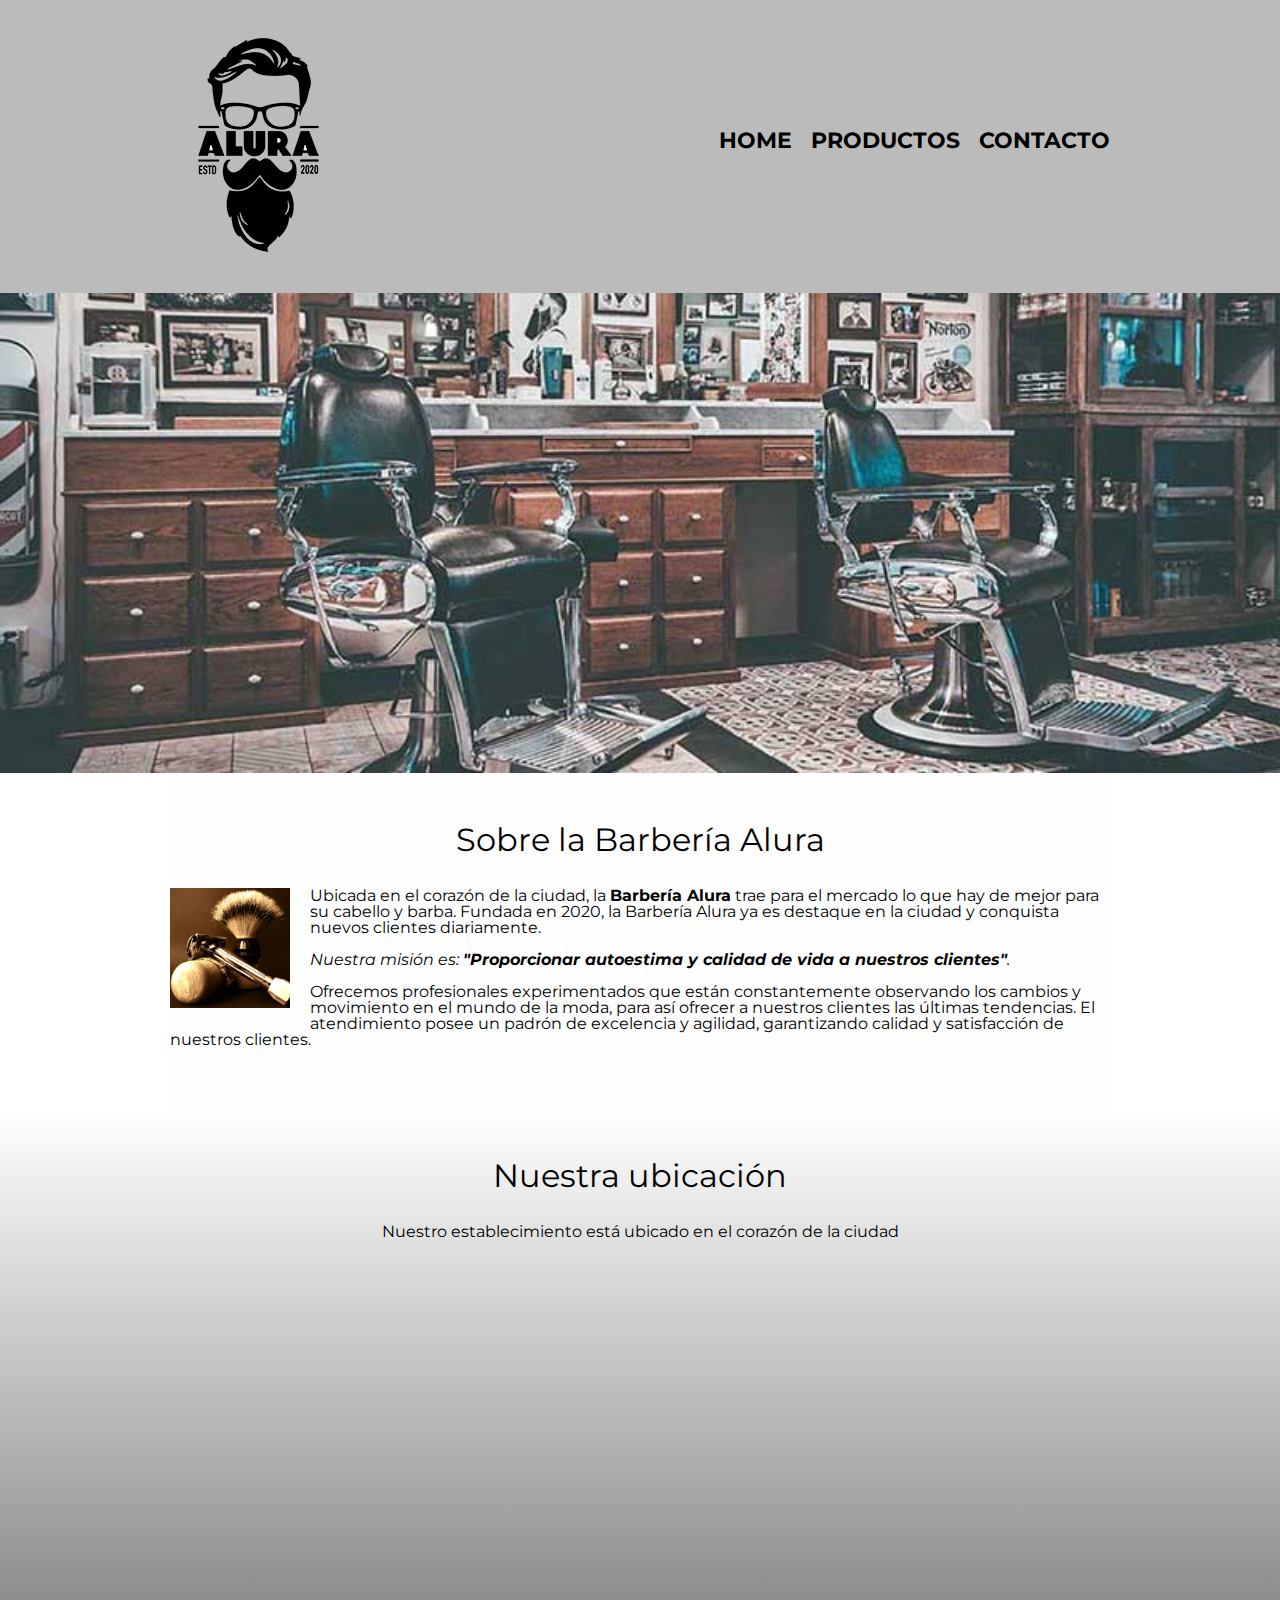
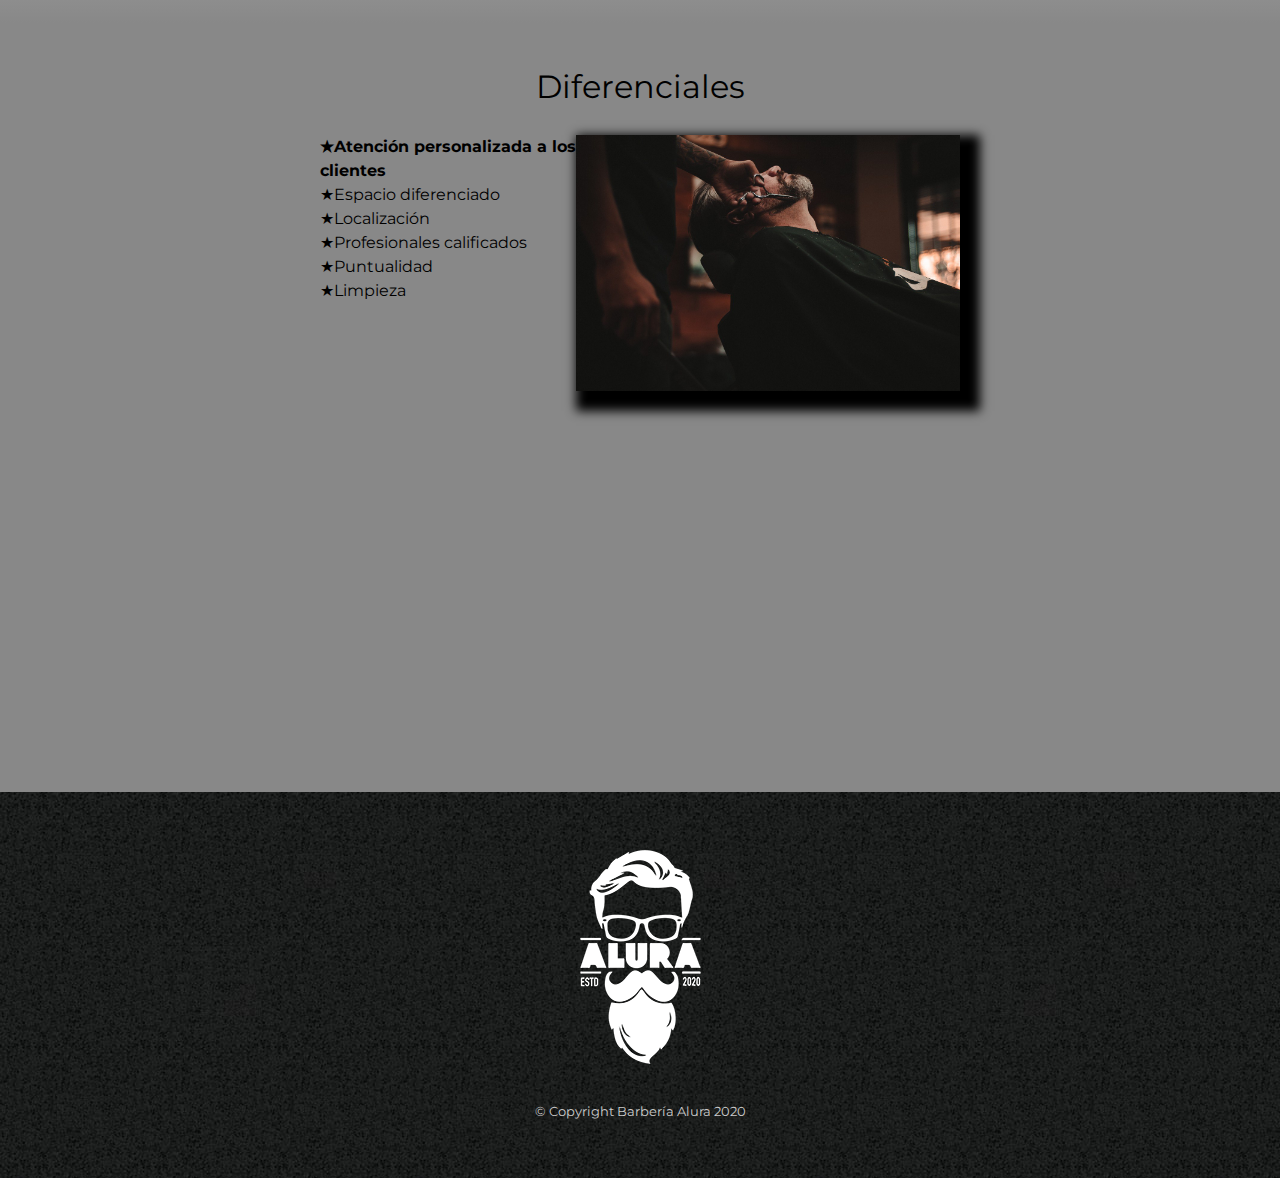
<file: index.html>
<!DOCTYPE html>

<html lang="es">

<head>
    <meta charset="utf-8"/>
    <meta name="robots" content="index, follow"/> <!-- ayuda a que los robots de búsqueda encuentren la página -->
    <meta name="description" content="Página de la Barbería Alura del Curso Oracle One"/> <!-- poner breve descripción de la página para mostrar en el buscador -->
    <meta name="viewport" content="width=device-width, initial-scale=1.0"/> <!-- permite que se vea mejor en diferentes dispositivos -->
    <title>Barberia Alura</title>
    <link rel="stylesheet" href="/reset.css">
    <link rel="stylesheet" href="/style.css">
    <link
        href="https://fonts.googleapis.com/css2?family=Allerta&family=Montserrat:wght@300&family=Open+Sans&family=PT+Sans:wght@400;700&family=Staatliches&display=swap"
        rel="stylesheet">
</head>

<body>

    <header>
        <div class="caja">
            <h1><img src="/imagenes/logo.png" alt="Logo Barberia"></h1>
            <nav>
                <ul>
                    <li><a href="/index.html">Home</a></li>
                    <li><a href="/productos.html">Productos</a></li>
                    <li><a href="/contacto.html">Contacto</a></li>
                </ul>
            </nav>
        </div>


    </header>


    <img class="banner" id="banner" src="/banner/banner.jpg" alt="foto barberia">

    <main>

        <section class="principal">

            <h2 class="titulo-principal">Sobre la Barbería Alura</h2>

            <img class="utensilios" src="/imagenes/utensilios.jpg" alt="Utensilios Barbería">

            <p>Ubicada en el corazón de la ciudad, la <strong>Barbería Alura</strong> trae para el mercado lo que hay de
                mejor para su cabello y barba. Fundada en 2020, la Barbería Alura ya es destaque en la ciudad y
                conquista
                nuevos clientes diariamente.</p>

            <p id="mision"> <em>Nuestra misión es: <strong>"Proporcionar autoestima y calidad de vida a nuestros
                        clientes"</strong>.</em></p>

            <p>Ofrecemos profesionales experimentados que están constantemente observando los cambios y movimiento en el
                mundo de la moda, para así ofrecer a nuestros clientes las últimas tendencias. El atendimiento posee un
                padrón de excelencia y agilidad, garantizando calidad y satisfacción de nuestros clientes.</p>


        </section>

        <section class="mapa">
            <h3 class="titulo-principal">Nuestra ubicación</h3>
            <p>Nuestro establecimiento está ubicado en el corazón de la ciudad</p>

            <div class="mapa-contenido">
                <iframe
                    src="https://www.google.com/maps/embed?pb=!1m16!1m12!1m3!1d3656.4289779950464!2d-46.63605992478749!3d-23.588943462605943!2m3!1f0!2f0!3f0!3m2!1i1024!2i768!4f13.1!2m1!1scaelum%20alura!5e0!3m2!1ses!2sco!4v1706014107766!5m2!1ses!2sco"
                    width="100%" height="300" style="border:0;" allowfullscreen="" loading="lazy"
                    referrerpolicy="no-referrer-when-downgrade"></iframe>

            </div>


        </section>

        <section class="diferenciales">

            <h3 class="titulo-principal">Diferenciales</h3>

            <div class="contenido-diferenciales">
                <ul class="lista-diferenciales">
                    <li class="items">Atención personalizada a los clientes</li>
                    <li class="items">Espacio diferenciado</li>
                    <li class="items">Localización</li>
                    <li class="items">Profesionales calificados</li>
                    <li class="items">Puntualidad</li>
                    <li class="items">Limpieza</li>

                </ul><img src="/diferenciales/diferenciales.jpg" class="imagen-diferenciales" alt="Barbero trabajando">
            </div>

            <div class="video">
                <iframe width="100%" height="315" src="https://www.youtube.com/embed/wcVVXUV0YUY?si=ktzYTPjhXeUUsOWc"
                    title="YouTube video player" frameborder="0"
                    allow="accelerometer; autoplay; clipboard-write; encrypted-media; gyroscope; picture-in-picture; web-share"
                    allowfullscreen></iframe>
            </div>

        </section>

    </main>

    <footer>
        <img src="/imagenes/logo-blanco.png" alt="">
        <p class="copyright">&copy Copyright Barbería Alura 2020</p>
    </footer>


</body>

</html>
</file>
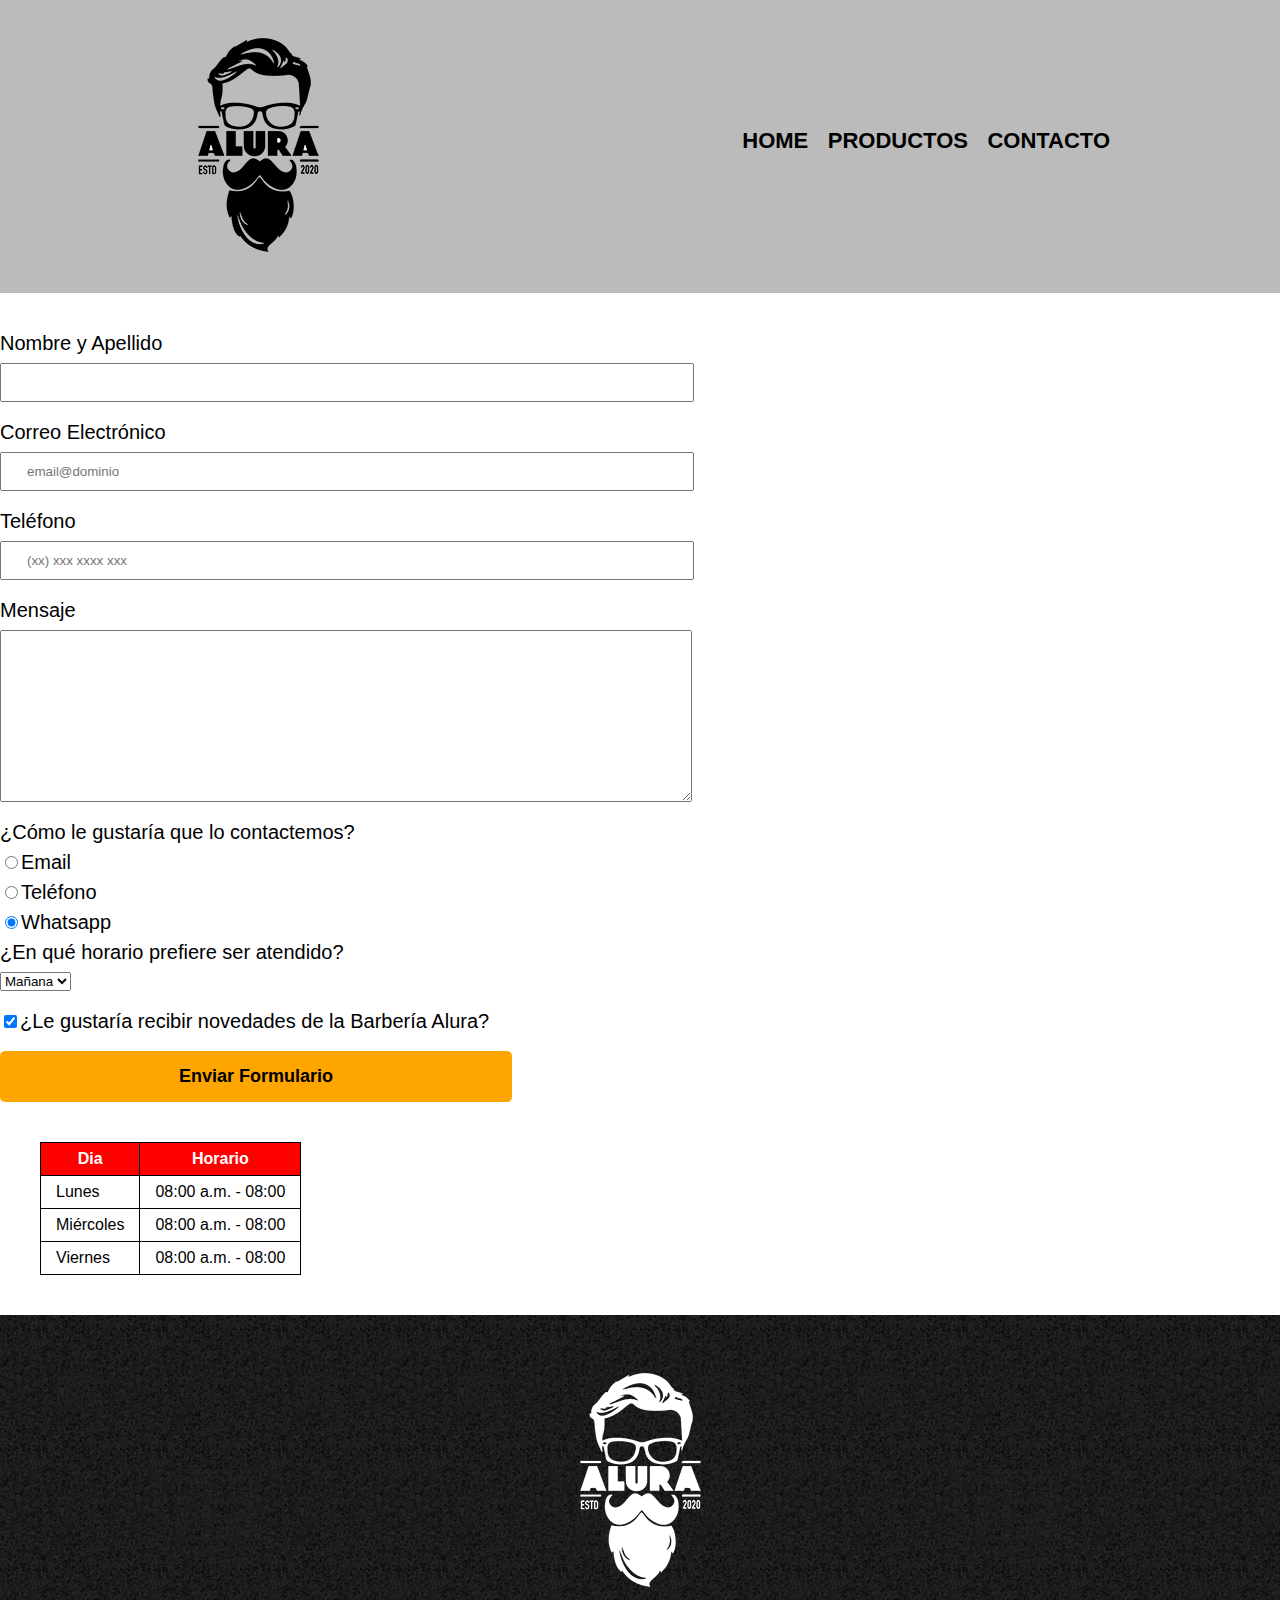
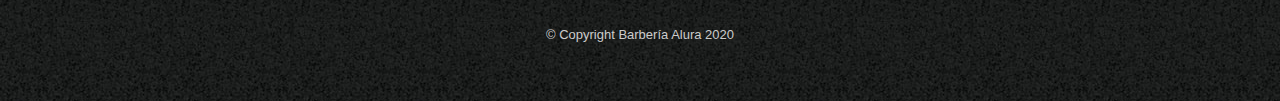
<file: contacto.html>
<!DOCTYPE html>

<html>
    <head>
        <meta charset="UTF-8">
        <title>Contacto - Barbería Alura</title>
        <link rel="stylesheet" href="/reset.css">
        <link rel="stylesheet" href="/style.css">
    </head>

    <body>
        <header>
            <div class="caja">
                <h1><img src="/imagenes/logo.png" alt="Logo Barberia Alura"></h1>
                <nav>
                    <ul>
                        <li><a href="/index.html">Home</a></li>
                        <li><a href="/productos.html">Productos</a></li>
                        <li><a href="/contacto.html">Contacto</a></li>
                    </ul>
                </nav>
            </div>
    
    
        </header>

        <main>
            <form action="">
                <label for="nombreapellido">Nombre y Apellido</label>
                <input type="text" id="nombreapellido" class="input-padron" required>

                <label for="correoelectronico">Correo Electrónico</label>
                <input type="email" id="correoelectronico" class="input-padron" required placeholder="email@dominio">

                <label for="telefono">Teléfono</label>
                <input type="tel" id="telefono" class="input-padron" required placeholder="(xx) xxx xxxx xxx">

                <label for="mensaje">Mensaje</label>
                <textarea name="" id="mensaje" cols="70" rows="10" class="input-padron" required></textarea>


                <fieldset>

                    <legend>¿Cómo le gustaría que lo contactemos?</legend>

                    <label for="radio-email"><input type="radio" name="contacto" value="email" id="radio-email">Email</label>
   
                    <label for="radio-telefono"><input type="radio" name="contacto" value="email" id="radio-telefono">Teléfono</label>
    
                    <label for="radio-whatsapp"><input type="radio" name="contacto" value="email" id="radio-whatsapp" checked>Whatsapp</label>
                </fieldset>

                <fieldset>
                    <legend>¿En qué horario prefiere ser atendido?</legend>
                    <select name="" id="">
                        <option value="">Mañana</option>
                        <option value="">Tarde</option>
                        <option value="">Noche</option>
                    </select>
      
                </fieldset>

                <label for="" class="checkbox"><input type="checkbox" checked>¿Le gustaría recibir novedades de la Barbería Alura?</label>

                <input type="submit" value="Enviar Formulario" class="enviar">

            </form>

            <table>

                <thead>
                    <tr>
                        <th>Dia</th>
                        <th>Horario</th>
                    </tr>    
                </thead>
                <tbody>
                    <tr>
                        <td>Lunes</td>
                        <td>08:00 a.m. - 08:00<p class="m"></p></td>
                    </tr>
    
                    <tr>
                        <td>Miércoles</td>
                        <td>08:00 a.m. - 08:00</td>
                    </tr>
    
                    <tr>
                        <td>Viernes</td>
                        <td>08:00 a.m. - 08:00</td>
                    </tr>    
                </tbody>

            </table>


        </main>

        
        <footer>
            <img src="/imagenes/logo-blanco.png" alt="Logo Barbería Alura">
            <p class="copyright">&copy Copyright Barbería Alura 2020</p>
        </footer>
    
    </body>


</html>
</file>
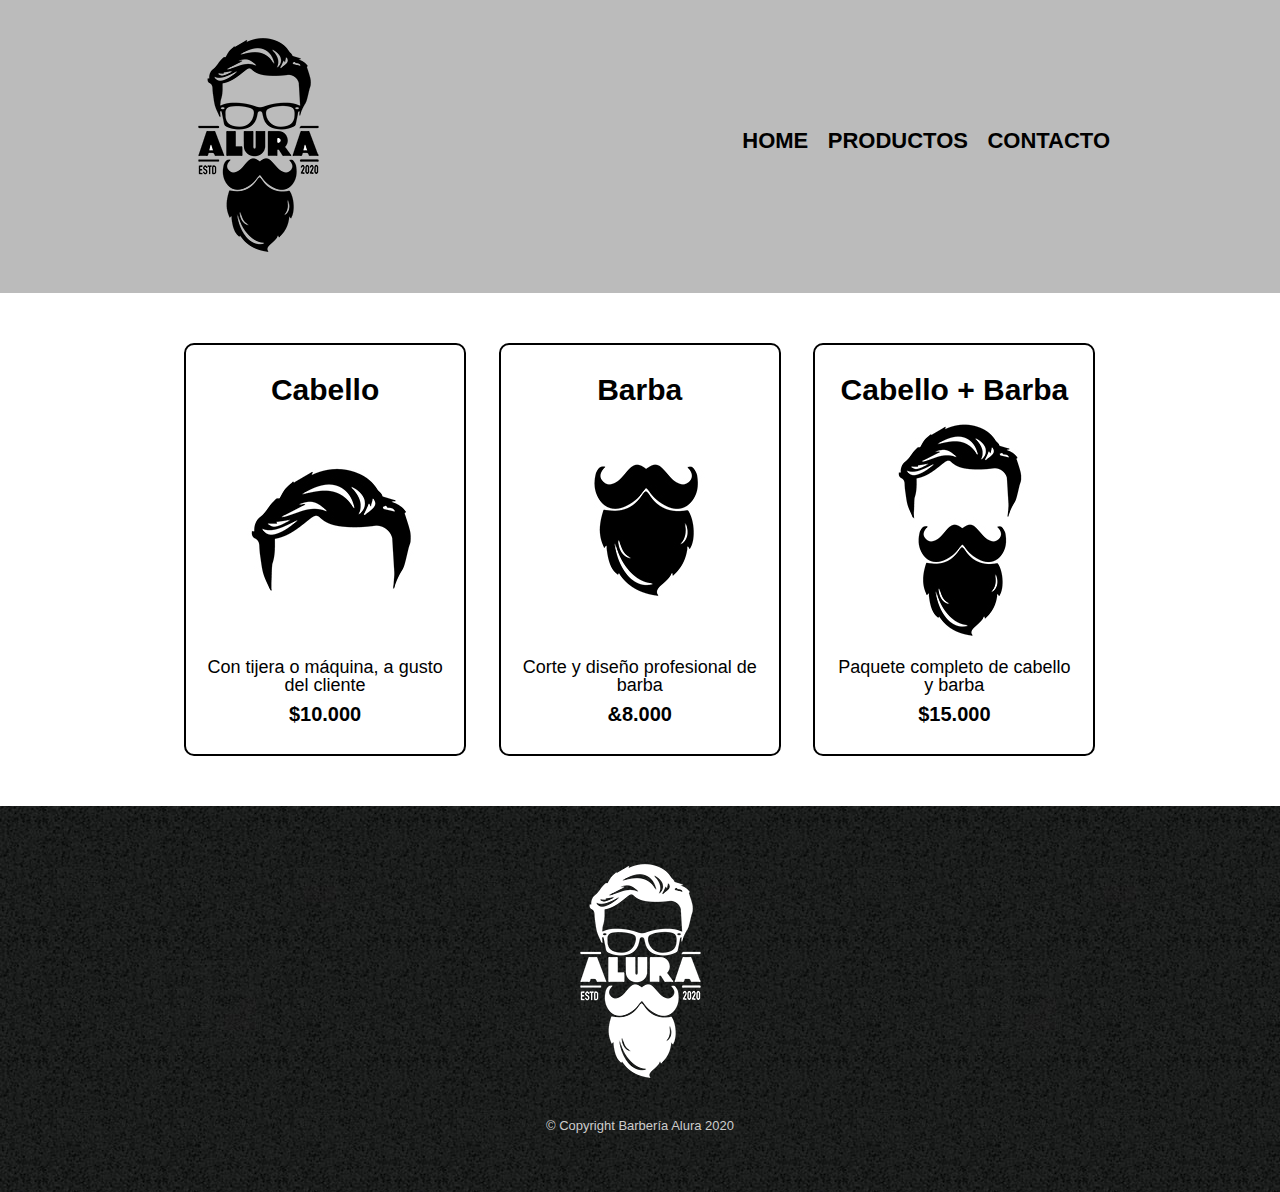
<file: productos.html>
<!DOCTYPE html>

<html>

<head>
    <meta charset="UTF-8">
    <title>Productos - Barbería Alura</title>
    <link rel="stylesheet" href="/reset.css">
    <link rel="stylesheet" href="/style.css">
</head>

<body>
    <header>
        <div class="caja">
            <h1><img src="/imagenes/logo.png" alt="Logo Barberia"></h1>
            <nav>
                <ul>
                    <li><a href="/index.html">Home</a></li>
                    <li><a href="/productos.html">Productos</a></li>
                    <li><a href="/contacto.html">Contacto</a></li>
                </ul>
            </nav>
        </div>


    </header>

    <main>
        <ul class="productos">
            <li>
                <h2>Cabello</h2>
                <img src="/imagenes/cabello.jpg" alt="">
                <p class="producto-descripcion">Con tijera o máquina, a gusto del cliente</p>
                <p class="producto-precio">$10.000</p>                
            </li>
            <li>
                <h2>Barba</h2>
                <img src="/imagenes/barba.jpg" alt="">
                <p class="producto-descripcion">Corte y diseño profesional de barba</p>
                <p class="producto-precio">&8.000</p>
            </li>
            <li>
                <h2>Cabello + Barba</h2>
                <img src="/imagenes/cabello+barba.jpg" alt="">
                <p class="producto-descripcion">Paquete completo de cabello y barba</p>
                <p class="producto-precio">$15.000</p>
            </li>
        </ul>

    </main>

    <footer>
        <img src="/imagenes/logo-blanco.png" alt="">
        <p class="copyright">&copy Copyright Barbería Alura 2020</p>
    </footer>



</body>




</html>
</file>
<file: style.css>
body{
    font-family: 'Montserrat', sans-serif;
}

header{
    background-color: #BBBBBB;
    padding: 20px 0;
}

.caja{
    width: 940px;
    position: relative;
    margin: 0 auto;
}

nav{
    position: absolute;
    top: 110px;
    right: 0;
}

nav li{
    display: inline;
    margin: 0 0 0 15px;
}

nav a{
    text-transform: uppercase;
    color: #000000;
    font-weight: bold;
    font-size: 22px;
    text-decoration: none;
}

nav a:hover{
    color: #c78c19;
    text-decoration: underline;
}

.productos{
    width: 940px;
    margin: 0 auto;
    padding: 50px;
}
.productos li{
    display: inline-block;
    text-align: center;
    width: 30%;
    vertical-align: top;
    margin: 0 1.5%;
    padding: 30px 20px;
    box-sizing: border-box;
    border: 2px solid #000000;
    border-radius: 10px;
}

.productos li:hover{
    border-color: #c78c19;
}

.productos li:active{
    border-color: #088c19;
}

.productos h2{
    font-size: 30px;
    font-weight: bold;
}

.productos li:hover h2{
    font-size: 33px;
}

.producto-descripcion{
    font-size: 18px;
}

.producto-precio{
    font-size: 20px;
    font-weight: bold;
    margin-top: 10px;
}

footer{
    text-align: center;
    background: url(/imagenes/bg.jpg);
    padding: 40px;
}

.copyright{
    color: #cccccc;
    font-size: 13px;
    margin: 20px;
}

form{
    margin: 40px 0;
}

form label, form legend{
    display: block;
    font-size: 20px;
    margin: 0 0 10px;
}

.input-padron{
    display: block;
    margin: 0 0 20px;
    padding: 10px 25px;
    width: 50%;
}

.checkbox{
    margin: 20px 0;
}

.enviar{
    width: 40%;
    padding: 15px 0;
    font-size: 18px;
    font-weight: bold;
    background: orange;
    border: none;
    border-radius: 5px;  
    transition: 500ms all;
    cursor: pointer;
}

.enviar:hover{
    background: darkorange;
    transform: scale(1.2);
}

table{
    margin: 40px 40px;
}

thead{
    background: red;
    color: white;
    font-weight: bold;
}

td, th{
    border: 1px solid black;
    padding: 8px 15px;
}

/*  CSS PARA EL HOME    */


.banner{
    width: 100%;
}

.principal{
    padding: 3em 0;
    background: #fefefe;
    width: 940px;
    margin: 0 auto;
}
.titulo-principal{
    text-align: center;
    font-size: 2em;
    margin: 0 0 1em;
    clear: left;
}

.principal p{
    margin: 0 0 1em;
}

.principal strong{
    font-weight: bold;
}

.principal em{
    font-style: italic;
}

.utensilios{
    width: 120px;
    float: left;
    margin: 0 20px 20px 0;
}

.mapa{
    padding: 3em 0;
    background: linear-gradient(#fefefe, #888888);
}

.mapa p{
    margin: 0 0 2em;
    text-align: center;
}

.mapa-contenido{
    width: 940px;
    margin: 0 auto;
}

.diferenciales{
    padding: 3em 0;
    background: #888888;
}

.contenido-diferenciales{
    width: 640px;
    margin: 0 auto;
}

.lista-diferenciales{
    width: 40%;
    display: inline-block;
    vertical-align: top;
}

.items{
    line-height: 1.5;
}

.items:before{
    content: "★";
}

.items:first-child{
    font-weight: bold;
}

.imagen-diferenciales{
    width: 60%;
    transition: 400ms;
    box-shadow: 10px 10px 10px 10px black;
}

.imagen-diferenciales:hover{
    opacity: 0.3;
}

.video{
    width: 560px;
    margin: 1em auto;
}

@media screen and (max-width: 480px){
    h1{
        text-align: center;
    }
    nav{
        position: static;
    }
    .caja, .principal, .mapa-contenido, .contenido-diferenciales, .video{
        width: auto;
    }

    .lista-diferenciales, .imagen-diferenciales{
        width: 100%;
    }
}
</file>
